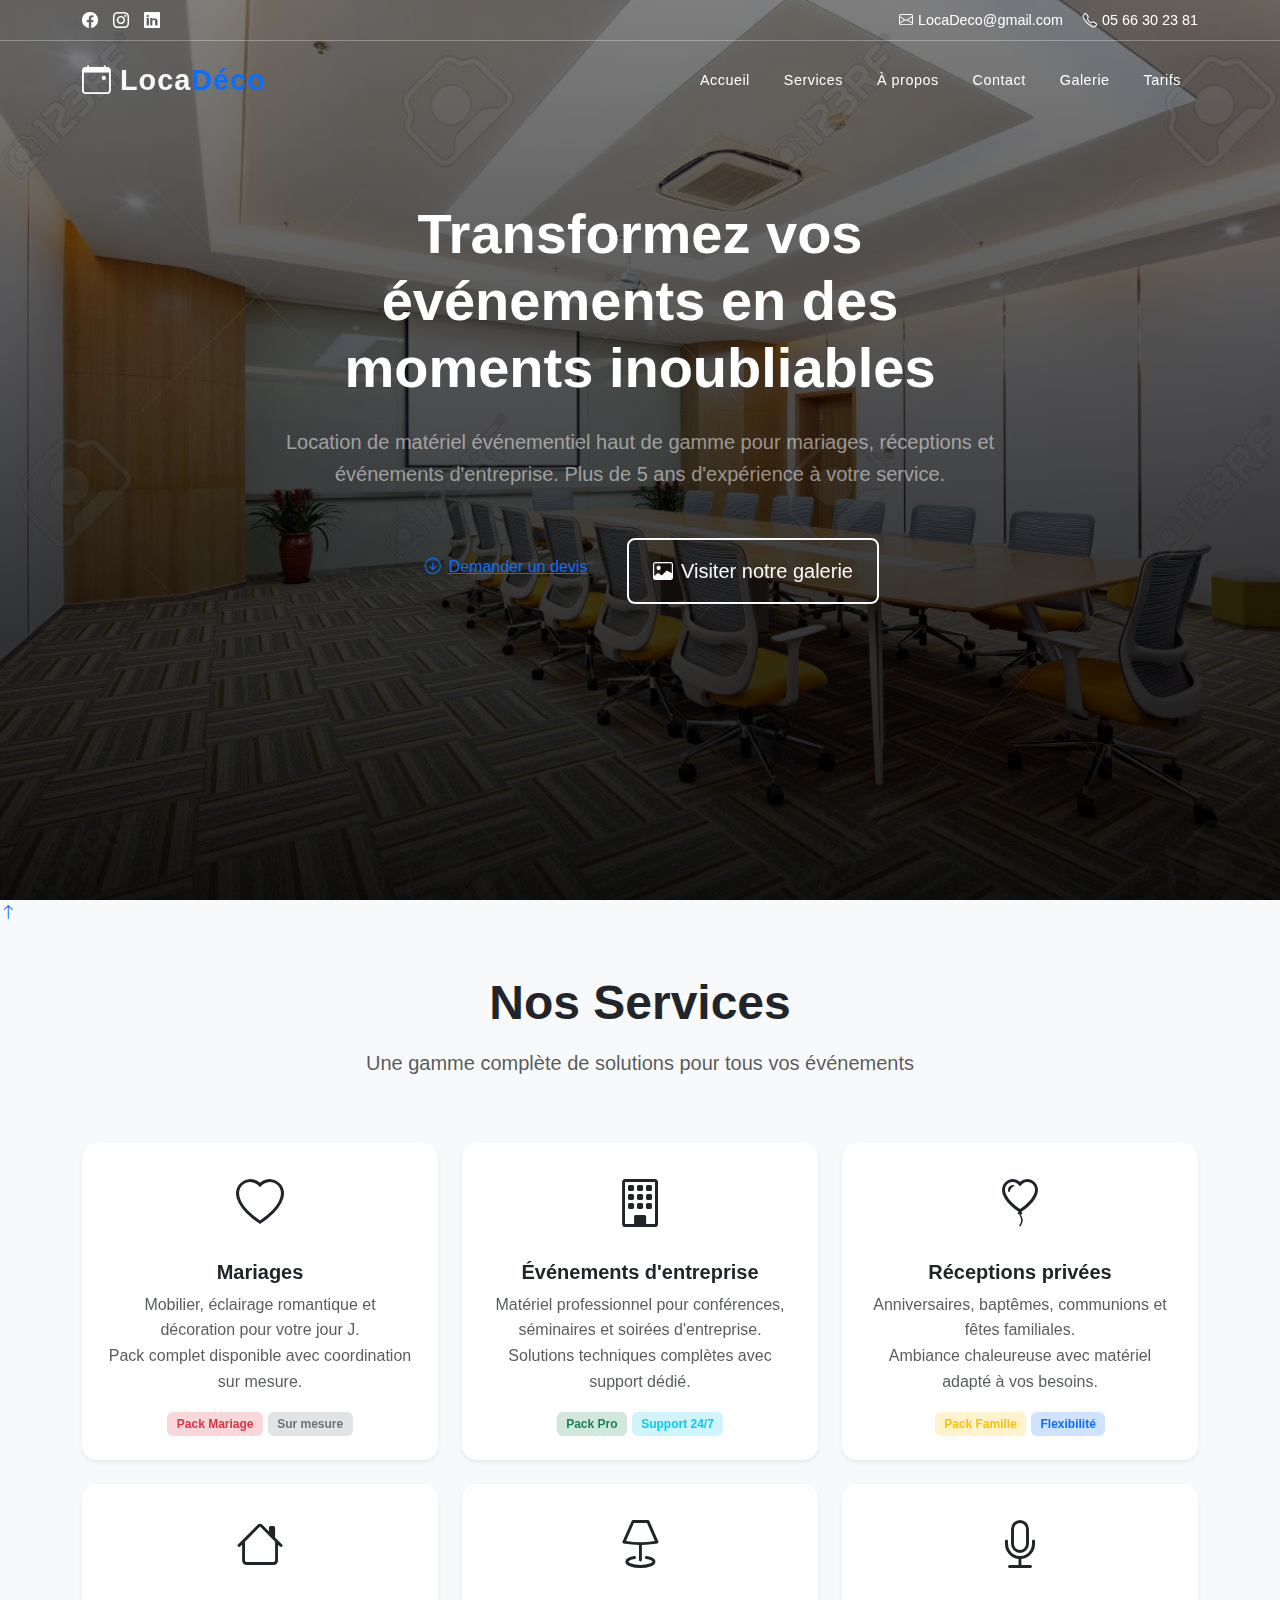
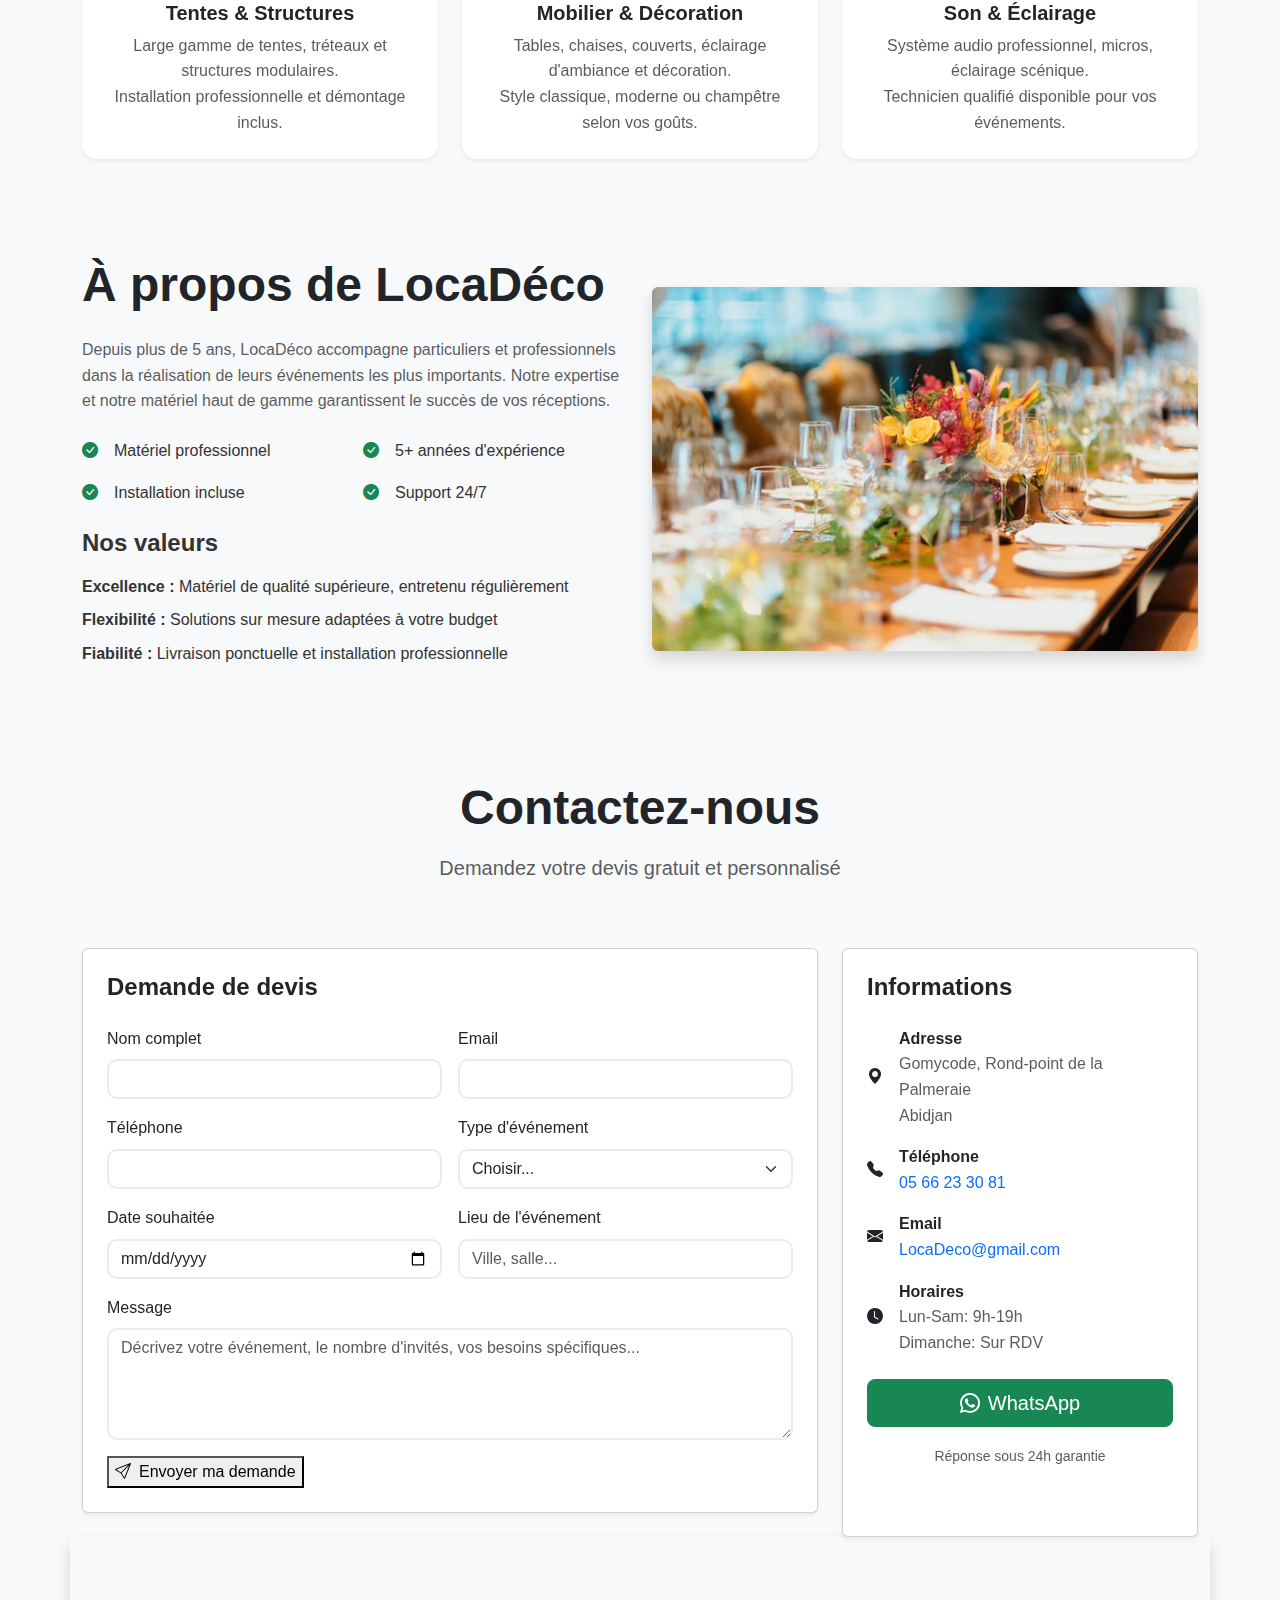
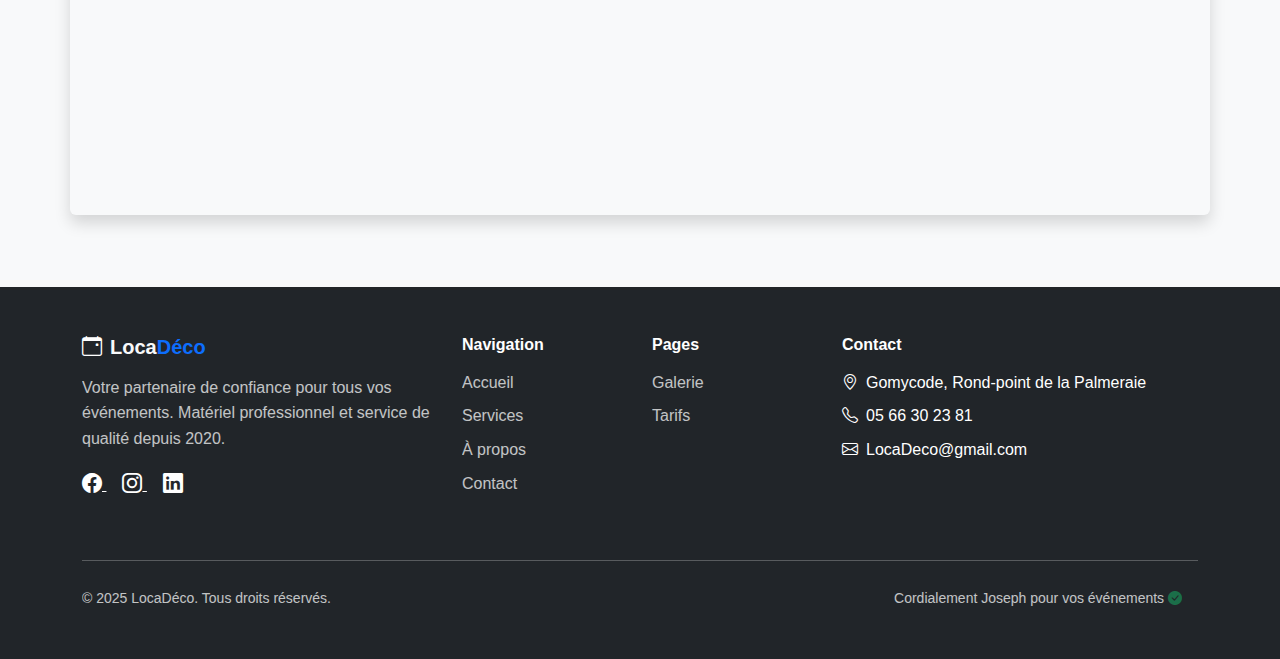
<file: index.html>
<!DOCTYPE html>
<html lang="fr">
<head>
    <meta charset="UTF-8">
    <meta name="viewport" content="width=device-width, initial-scale=1.0">
    <title>LocaDéco - Location événementielle premium</title>
    <meta name="description" content="LocaDéco, spécialiste de la location événementielle. Matériel professionnel pour mariages, réceptions et événements d'entreprise. Devis gratuit.">
    <meta name="keywords" content="Location événementielle, Mariage, Réception, Événement d'entreprise, Matériel professionnel, Location mobilier, Décoration événementielle, Location tentes, Location sonorisation, Location éclairage, Location vaisselle, Devis location, Événementiel premium"/>

    <!-- Bootstrap 5 CSS -->
    <link rel="stylesheet" href="bootstrap-5.3.7-dist/css/bootstrap.css">
    <!-- Bootstrap Icons -->
    <link rel="stylesheet" href="https://cdn.jsdelivr.net/npm/bootstrap-icons@1.11.0/font/bootstrap-icons.css">
    <!--favicon-->
    <link rel="shortcut icon" href="image/calendar4-event.svg" type="image/x-icon">
    <!-- Style CSS -->
    <link rel="stylesheet" href="css/style.css">
    <!-- Navbar CSS -->
    <link rel="stylesheet" href="css/navbar.css">

    <meta property="og:title" content="LocaDéco - Location événementielle premium"/>
    <meta property="og:description" content="Votre partenaire de confiance pour tous vos événements. Location de matériel professionnel."/>
    <meta property="og:image" content="image/hero5.jpg"/>
    <meta property="og:type" content="website"/>
    <meta property="og:url" content="https://locadeco.com/"/>

    <meta name="robots" content="index, follow"/>
    <meta name="author" content="LocaDéco"/>
</head>
<body>

    <!-- navbar -->
    <!-- Barre supérieure avec réseaux sociaux et contact -->
    <div class="top-bar">
        <div class="container">
            <div class="row align-items-center">
                <div class="col-md-6">
                    <div class="social-links-top">
                        <a href="https://www.facebook.com/?locale=fr_FR" target="_blank" rel="nooppener noreferrer" class="social-link" aria-label="Facebook">
                            <i class="bi bi-facebook"></i>
                        </a>
                        <a href="https://www.instagram.com/" target="_blank" rel="nooppener noreferrer" class="social-link" aria-label="Instagram">
                            <i class="bi bi-instagram"></i>
                        </a>
                        <a href="https://fr.linkedin.com/" target="_blank" rel="nooppener noreferrer" class="social-link" aria-label="LinkedIn">
                            <i class="bi bi-linkedin"></i>
                        </a>
                    </div>
                </div>
                <div class="col-md-6">
                    <div class="contact-info-top">
                        <span class="contact-item">
                            <i class="bi bi-envelope"></i>
                            LocaDeco@gmail.com
                        </span>
                        <span class="contact-item">
                            <i class="bi bi-telephone"></i>
                            05 66 30 23 81
                        </span>
                    </div>
                </div>
            </div>
        </div>
    </div>

    <!-- Ligne de séparation -->
    <div class="navbar-divider"></div>

    <!-- Barre principale de navigation -->
    <nav class="navbar navbar-expand-lg navbar-dark main-navbar">
        <div class="container">
            <a class="navbar-brand fw-bold" href="#hero">
                <i class="bi bi-calendar-event me-2"></i><span class="text-light">Loca</span><span class="deco">Déco</span>
            </a>
            
            <button class="navbar-toggler" type="button" data-bs-toggle="collapse" data-bs-target="#navbarNav">
                <span class="navbar-toggler-icon"></span>
            </button>
            
            <div class="collapse navbar-collapse" id="navbarNav">
                <ul class="navbar-nav ms-auto">
                    <li class="nav-item">
                        <a class="nav-link" href="#hero">Accueil</a>
                    </li>
                    <li class="nav-item">
                        <a class="nav-link" href="#services">Services</a>
                    </li>
                    <li class="nav-item">
                        <a class="nav-link" href="#apropos">À propos</a>
                    </li>
                    <li class="nav-item">
                        <a class="nav-link" href="#contact">Contact</a>
                    </li>
                    <li class="nav-item">
                        <a class="nav-link" href="galerie.html">Galerie</a>
                    </li>
                    <li class="nav-item">
                        <a class="nav-link" href="tarifs.html">Tarifs</a>
                    </li>
                </ul>
            </div>
        </div>
    </nav>

    <!-- section hero -->
    <div class="hero-wrapper">
        <section id="hero" class="hero-section">
            <div class="hero-overlay"></div>
            <div class="container">
                <div class="row hero-content-row align-items-center justify-content-center text-center">
                    <div class="col-lg-8 mb-5">
                        <h1 class="display-4 fw-bold text-white mb-4">
                            Transformez vos événements en des moments inoubliables
                        </h1>
                        <p class="lead text-white-50 mb-5">
                            Location de matériel événementiel haut de gamme pour mariages, réceptions et événements d'entreprise. Plus de 5 ans d'expérience à votre service.
                        </p>
                        <div class="d-flex gap-3 justify-content-center flex-wrap">
                            <a href="#contact" class="btn1 btn-light btn-lg px-4 py-3">
                                <i class="bi bi-arrow-down-circle me-2"></i>Demander un devis
                            </a>
                            <a href="galerie.html" class="btn btn-outline-light btn-lg px-4 py-3">
                                <i class="bi bi-image me-2"></i>Visiter notre galerie
                            </a>
                        </div>
                    </div>
                </div>
            </div>
        </section>
    </div>

    <!-- Bouton retour en haut -->
  <a href="#" class="btn-top">
    <i class="bi bi-arrow-up"></i>
  </a>


    <!-- section services -->
    <section id="services" class="py-5 bg-light">
        <div class="container">
            <div class="row">
                <div class="col-12 text-center mb-5">
                    <h2 class="display-5 fw-bold text-dark mb-3">Nos Services</h2>
                    <p class="lead text-muted">Une gamme complète de solutions pour tous vos événements</p>
                </div>
            </div>
            
            <div class="row g-4">
                <!-- Service 1 -->
                <div class="col-lg-4 col-md-6">
                    <div class="card h-100 shadow-sm service-card">
                        <div class="card-body text-center p-4">
                            <div class="service-icon mb-3">
                                <i class="bi1 bi-heart "></i>
                            </div>
                            <h5 class="card-title fw-bold">Mariages</h5>
                            <p class="card-text text-muted">
                            Mobilier, éclairage romantique et décoration pour votre jour J.
                                <br>Pack complet disponible avec coordination sur mesure.
                            </p>
                            <div class="mt-3">
                                <span class="badge bg-danger-subtle text-danger">Pack Mariage</span>
                                <span class="badge bg-secondary-subtle text-secondary">Sur mesure</span>
                            </div>
                        </div>
                    </div>
                </div>
                
                <!-- Service 2 -->
                <div class="col-lg-4 col-md-6">
                    <div class="card h-100 shadow-sm service-card">
                        <div class="card-body text-center p-4">
                            <div class="service-icon mb-3">
                                <i class="bi1 bi-building "></i>
                            </div>
                            <h5 class="card-title fw-bold">Événements d'entreprise</h5>
                            <p class="card-text text-muted">
                                Matériel professionnel pour conférences, séminaires et soirées d'entreprise.
                                <br>Solutions techniques complètes avec support dédié.
                            </p>
                            <div class="mt-3">
                                <span class="badge bg-success-subtle text-success">Pack Pro</span>
                                <span class="badge bg-info-subtle text-info">Support 24/7</span>
                            </div>
                        </div>
                    </div>
                </div>
                
                <!-- Service 3 -->
                <div class="col-lg-4 col-md-6">
                    <div class="card h-100 shadow-sm service-card">
                        <div class="card-body text-center p-4">
                            <div class="service-icon mb-3">
                                <i class="bi1 bi-balloon-heart"></i>
                            </div>
                            <h5 class="card-title fw-bold">Réceptions privées</h5>
                            <p class="card-text text-muted">
                                Anniversaires, baptêmes, communions et fêtes familiales.
                                <br>Ambiance chaleureuse avec matériel adapté à vos besoins.
                            </p>
                            <div class="mt-3">
                                <span class="badge bg-warning-subtle text-warning">Pack Famille</span>
                                <span class="badge bg-primary-subtle text-primary">Flexibilité</span>
                            </div>
                        </div>
                    </div>
                </div>
                
                <!-- Service 4 -->
                <div class="col-lg-4 col-md-6">
                    <div class="card h-100 shadow-sm service-card">
                        <div class="card-body text-center p-4">
                            <div class="service-icon mb-3">
                                <i class="bi1 bi-house "></i>
                            </div>
                            <h5 class="card-title fw-bold">Tentes & Structures</h5>
                            <p class="card-text text-muted">
                                Large gamme de tentes, tréteaux et structures modulaires.
                                <br>Installation professionnelle et démontage inclus.
                            </p>
                        </div>
                    </div>
                </div>
                
                <!-- Service 5 -->
                <div class="col-lg-4 col-md-6">
                    <div class="card h-100 shadow-sm service-card">
                        <div class="card-body text-center p-4">
                            <div class="service-icon mb-3">
                                <i class="bi1 bi-lamp "></i>
                            </div>
                            <h5 class="card-title fw-bold">Mobilier & Décoration</h5>
                            <p class="card-text text-muted">
                                Tables, chaises, couverts, éclairage d'ambiance et décoration.
                                <br>Style classique, moderne ou champêtre selon vos goûts.
                            </p>
                        </div>
                    </div>
                </div>
                
                <!-- Service 6 -->
                <div class="col-lg-4 col-md-6">
                    <div class="card h-100 shadow-sm service-card">
                        <div class="card-body text-center p-4">
                            <div class="service-icon mb-3">
                                <i class="bi1 bi-mic "></i>
                            </div>
                            <h5 class="card-title fw-bold">Son & Éclairage</h5>
                            <p class="card-text text-muted">
                                Système audio professionnel, micros, éclairage scénique.
                                <br>Technicien qualifié disponible pour vos événements.
                            </p>
                        </div>
                    </div>
                </div>
            </div>
        </div>
    </section>

    <!-- section à propos -->
    <section id="apropos" class="py-5">
        <div class="container">
            <div class="row align-items-center">
                <div class="col-lg-6 mb-4 mb-lg-0">
                    <h2 class="display-5 fw-bold text-dark mb-4">À propos de LocaDéco</h2>
                    <p class="text-muted mb-4">
                        Depuis plus de 5 ans, LocaDéco accompagne particuliers et professionnels 
                        dans la réalisation de leurs événements les plus importants. Notre expertise et notre 
                        matériel haut de gamme garantissent le succès de vos réceptions.
                    </p>
                    
                    <div class="row g-3 mb-4">
                        <div class="col-sm-6">
                            <div class="d-flex align-items-center">
                                <i class="bi bi-check-circle-fill text-success me-3"></i>
                                <span>Matériel professionnel</span>
                            </div>
                        </div>
                        <div class="col-sm-6">
                            <div class="d-flex align-items-center">
                                <i class="bi bi-check-circle-fill text-success me-3"></i>
                                <span>5+ années d'expérience</span>
                            </div>
                        </div>
                        <div class="col-sm-6">
                            <div class="d-flex align-items-center">
                                <i class="bi bi-check-circle-fill text-success me-3"></i>
                                <span>Installation incluse</span>
                            </div>
                        </div>
                        <div class="col-sm-6">
                            <div class="d-flex align-items-center">
                                <i class="bi bi-check-circle-fill text-success me-3"></i>
                                <span>Support 24/7</span>
                            </div>
                        </div>
                    </div>
                    
                    <h4 class="fw-bold mb-3">Nos valeurs</h4>
                    <ul class="list-unstyled">
                        <li class="mb-2"><strong>Excellence :</strong> Matériel de qualité supérieure, entretenu régulièrement</li>
                        <li class="mb-2"><strong>Flexibilité :</strong> Solutions sur mesure adaptées à votre budget</li>
                        <li class="mb-2"><strong>Fiabilité :</strong> Livraison ponctuelle et installation professionnelle</li>
                    </ul>
                </div>
                
                <div class="col-lg-6">
                    <img src="image/hero10.jpg" 
                         alt="Équipe Événement Essentiel" 
                         class="img-fluid rounded shadow">
                </div>
            </div>
        </div>
    </section>

    <!-- section contact -->
    <section id="contact" class="py-5 bg-light">
        <div class="container">
            <div class="row">
                <div class="col-12 text-center mb-5">
                    <h2 class="display-5 fw-bold text-dark mb-3">Contactez-nous</h2>
                    <p class="lead text-muted">Demandez votre devis gratuit et personnalisé</p>
                </div>
            </div>
            
            <div class="row">
                <!-- Formulaire -->
                <div class="col-lg-8 mb-4">
                    <div class="card shadow-sm">
                        <div class="card-body p-4">
                            <h4 class="fw-bold mb-4">Demande de devis</h4>
                            <form>
                                <div class="row g-3">
                                    <div class="col-md-6">
                                        <label for="nom" class="form-label">Nom complet </label>
                                        <input type="text" class="form-control" id="nom" required>
                                    </div>
                                    <div class="col-md-6">
                                        <label for="email" class="form-label">Email </label>
                                        <input type="email" class="form-control" id="email" required>
                                    </div>
                                    <div class="col-md-6">
                                        <label for="telephone" class="form-label">Téléphone </label>
                                        <input type="tel" class="form-control" id="telephone" required>
                                    </div>
                                    <div class="col-md-6">
                                        <label for="type-evenement" class="form-label">Type d'événement </label>
                                        <select class="form-select" id="type-evenement" required>
                                            <option value="">Choisir...</option>
                                            <option value="mariage">Mariage</option>
                                            <option value="anniversaire">Anniversaire</option>
                                            <option value="entreprise">Événement d'entreprise</option>
                                            <option value="bapteme">Baptême/Communion</option>
                                            <option value="autre">Autre</option>
                                        </select>
                                    </div>
                                    <div class="col-md-6">
                                        <label for="date" class="form-label">Date souhaitée </label>
                                        <input type="date" class="form-control" id="date" required>
                                    </div>
                                    <div class="col-md-6">
                                        <label for="lieu" class="form-label">Lieu de l'événement</label>
                                        <input type="text" class="form-control" id="lieu" placeholder="Ville, salle...">
                                    </div>
                                    <div class="col-12">
                                        <label for="message" class="form-label">Message </label>
                                        <textarea class="form-control" id="message" rows="4" 
                                                placeholder="Décrivez votre événement, le nombre d'invités, vos besoins spécifiques..." required></textarea>
                                    </div>
                                    <div class="col-12">
                                        <button type="submit" class="btn1 btn-primary btn-lg">
                                            <i class="bi bi-send me-2"></i>Envoyer ma demande
                                        </button>
                                    </div>
                                </div>
                            </form>
                        </div>
                    </div>
                </div>
                
                <!-- Informations de contact -->
                <div class="col-lg-4">
                    <div class="card shadow-sm h-100">
                        <div class="card-body p-4">
                            <h4 class="fw-bold mb-4">Informations</h4>
                            
                            <div class="contact-info mb-4">
                                <div class="d-flex align-items-center mb-3">
                                    <i class="bi1 bi-geo-alt-fill me-3"></i>
                                    <div>
                                        <strong>Adresse</strong><br>
                                        <span class="text-muted">Gomycode, Rond-point de la Palmeraie<br>Abidjan</span>
                                    </div>
                                </div>
                                
                                <div class="d-flex align-items-center mb-3">
                                    <i class="bi1 bi-telephone-fill me-3"></i>
                                    <div>
                                        <strong>Téléphone</strong><br>
                                        <a href="tel:+2250566302381" class="text-decoration-none">05 66 23 30 81</a>
                                    </div>
                                </div>
                                
                                <div class="d-flex align-items-center mb-3">
                                    <i class="bi1 bi-envelope-fill me-3"></i>
                                    <div>
                                        <strong>Email</strong><br>
                                        <a href="mailto:josephemmanuelassiman@gmail.com" class="text-decoration-none">LocaDeco@gmail.com</a>
                                    </div>
                                </div>
                                
                                <div class="d-flex align-items-center mb-4">
                                    <i class="bi1 bi-clock-fill me-3"></i>
                                    <div>
                                        <strong>Horaires</strong><br>
                                        <span class="text-muted">Lun-Sam: 9h-19h<br>Dimanche: Sur RDV</span>
                                    </div>
                                </div>
                            </div>
                            
                            <a href="https://api.whatsapp.com/send/?phone=2250566302381&text&type=phone_number&app_absent=0" target="_blank" rel="nooppener noreferrer" 
                               class="btn btn-success btn-lg w-100 mb-3">
                                <i class="bi bi-whatsapp me-2"></i>WhatsApp
                            </a>
                            
                            <div class="text-center">
                                <small class="text-muted">Réponse sous 24h garantie</small>
                            </div>
                        </div>
                    </div>
                </div>
                <div class="mb-4 rounded-2 shadow" data-aos="fade-up" data-aos-delay="200">
                    <iframe style="border:0; border-radius: 5px; width: 100%; height: 270px;" src="https://www.google.com/maps/embed?pb=!1m18!1m12!1m3!1d3972.345014148144!2d-3.962045925960372!3d5.364228135550294!2m3!1f0!2f0!3f0!3m2!1i1024!2i768!4f13.1!3m3!1m2!1s0xfc1ed9845da8497%3A0xbc07e45f1baa4169!2sGOMYCODE%20Riviera!5e0!3m2!1sfr!2sci!4v1757001523288!5m2!1sfr!2sci" width="600" height="450" style="border:0;" allowfullscreen="" loading="lazy" referrerpolicy="no-referrer-when-downgrade"></iframe>
                </div>
            </div>
        </div>
    </section>

    <!-- footer -->
    <footer class="bg-dark text-white py-5">
        <div class="container">
            <div class="row">
                <div class="col-lg-4 mb-4">
                    <h5 class="fw-bold mb-3">
                        <i class="bi bi-calendar-event me-2"></i><span class="text-light">Loca</span><span class="deco">Déco</span>
                    </h5>
                    <p class="text-light opacity-75">
                        Votre partenaire de confiance pour tous vos événements. 
                        Matériel professionnel et service de qualité depuis 2020.
                    </p>
                    <div class="social-links">
                        <a href="https://www.facebook.com/?locale=fr_FR" class="text-white me-3" aria-label="Facebook">
                            <i class="bi bi-facebook fs-5"></i>
                        </a>
                        <a href="https://www.instagram.com/" class="text-white me-3" aria-label="Instagram">
                            <i class="bi bi-instagram fs-5"></i>
                        </a>
                        <a href="https://fr.linkedin.com/" class="text-white me-3" aria-label="LinkedIn">
                            <i class="bi bi-linkedin fs-5"></i>
                        </a>
                    </div>
                </div>
                
                <div class="col-lg-2 col-md-6 mb-4">
                    <h6 class="fw-bold mb-3">Navigation</h6>
                    <ul class="list-unstyled">
                        <li class="mb-2 lien"><a href="#hero" class="text-light opacity-75 text-decoration-none">Accueil</a></li>
                        <li class="mb-2 lien"><a href="#services" class="text-light opacity-75 text-decoration-none">Services</a></li>
                        <li class="mb-2 lien"><a href="#apropos" class="text-light opacity-75 text-decoration-none">À propos</a></li>
                        <li class="mb-2 lien"><a href="#contact" class="text-light opacity-75 text-decoration-none">Contact</a></li>
                    </ul>
                </div>
                
                <div class="col-lg-2 col-md-6 mb-4">
                    <h6 class="fw-bold mb-3">Pages</h6>
                    <ul class="list-unstyled">
                        <li class="mb-2 lien"><a href="galerie.html" class="text-light opacity-75 text-decoration-none">Galerie</a></li>
                        <li class="mb-2 lien"><a href="tarifs.html" class="text-light opacity-75 text-decoration-none">Tarifs</a></li>
                    </ul>
                </div>
                
                <div class="col-lg-4 mb-4">
                    <h6 class="fw-bold mb-3">Contact</h6>
                    <ul class="list-unstyled">
                        <li class="mb-2">
                            <i class="bi bi-geo-alt me-2"></i>Gomycode, Rond-point de la Palmeraie
                        </li>
                        <li class="mb-2">
                            <i class="bi bi-telephone me-2"></i>05 66 30 23 81
                        </li>
                        <li class="mb-2">
                            <i class="bi bi-envelope me-2"></i>LocaDeco@gmail.com
                        </li>
                    </ul>
                </div>
            </div>
            
            <hr class="my-4 opacity-25">
            
            <div class="row align-items-center">
                <div class="col-md-6">
                    <small class="text-light opacity-75">
                        © 2025 LocaDéco. Tous droits réservés.
                    </small>
                </div>
                <div class="col-md-6 text-md-end">
                    <small class="text-light opacity-75">
                        Cordialement Joseph pour vos événements <i class="bi bi-check-circle-fill text-success me-3"></i>
                    </small>
                </div>
            </div>
        </div>
    </footer>

    <!-- Bootstrap 5 JS -->
    <script src="bootstrap-5.3.7-dist/js/bootstrap.js"></script>

    <!-- Script pour la navbar sticky -->
    <script>
        const navbar = document.querySelector('.main-navbar');
        const topBar = document.querySelector('.top-bar');
        const navbarDivider = document.querySelector('.navbar-divider');
        
        function updateNavbar() {
            const navbarTop = navbar.offsetTop;
            const currentScroll = window.pageYOffset;
            const threshold = topBar ? topBar.offsetHeight : 0;

            if (currentScroll >= threshold) {
                navbar.classList.add('sticky');
                if (topBar) topBar.style.opacity = '0';
                if (navbarDivider) navbarDivider.style.opacity = '0';
            } else {
                navbar.classList.remove('sticky');
                if (topBar) topBar.style.opacity = '1';
                if (navbarDivider) navbarDivider.style.opacity = '1';
            }
        }

        window.addEventListener('scroll', updateNavbar);
        window.addEventListener('resize', updateNavbar);
        // Exécuter au chargement
        updateNavbar();
    </script>
</body>
</html>
</file>
<file: css/style.css>
/* Variables CSS*/
:root {
    --primary-color: #0d6efd;
    --secondary-color: #6c757d;
    --success-color: #198754;
    --warning-color: #ffc107;
    --light-bg: #f8f9fa;
    --dark-bg: #212529;
    --transition: all 0.3s ease;
}

body {
    font-family: 'Segoe UI', Tahoma, Geneva, Verdana, sans-serif;
    line-height: 1.6;
    color: #333;
    background-color: var(--light-bg);
}

/* Scroll comportement smooth */
html {
    scroll-behavior: smooth;
}

/* Espacement des sections */
section {
    scroll-margin-top: 80px; /* Compense la navbar sticky */
}

/* Navbar sticky lors du scroll */
.main-navbar.navbar-sticky {
    position: fixed;
    top: 0;
    background-color: rgba(33, 37, 41, 0.5);
    backdrop-filter: blur(10px);
    box-shadow: 0 2px 20px rgba(0, 0, 0, 0.5);
    padding: 10px 0;
    z-index: 1000;
    transition: all 0.3s ease;
}

.main-navbar {
    position: absolute;
    top: 41px;
    left: 0;
    right: 0;
    z-index: 1000;
    transition: all 0.3s ease;
    background-color: transparent;
    padding: 15px 0;
}

/* Espacement des sections */
section {
    scroll-margin-top: 80px; /* Compense la navbar sticky */
}

/* navigation */
.navbar-brand {
    font-size: 1.5rem;
    transition: var(--transition);
}

.deco {
    color: var(--primary-color);
}

.navbar-brand:hover {
    transform: scale(1.05);
}

.navbar-nav .nav-link {
    font-weight: 500;
    transition: var(--transition);
    position: relative;
}

.navbar-nav .nav-link:hover {
    color: var(--primary-color);
    transform: translateY(-2px);
}

.navbar-nav .nav-link.active {
    color: var(--primary-color);
    font-weight: 600;
}

/* section hero */
.hero-wrapper {
    background: linear-gradient(rgba(0,0,0,0.5), rgba(0,0,0,0.9)), url('../image/hero5.jpg') no-repeat center/cover;
    background-size: cover;
    background-position: center;
    background-attachment: fixed;
    position: relative;
    min-height: 100vh;
}

.hero-section {
    position: relative;
    padding: 80px 0;
    padding-top: 200px; /* Plus d'espace pour la navbar */
}

.hero-overlay {
    position: absolute;
    top: 0;
    left: 0;
    right: 0;
    bottom: 0;
    z-index: 1;
}

.hero-section .container {
    position: relative;
    z-index: 2;
}

.hero-content {
    padding: 50px 0;
}

.hero-title {
    font-size: 3.5rem;
    font-weight: 700;
    color: white;
    margin-bottom: 20px;
    letter-spacing: 2px;
    text-transform: uppercase;
}

.hero-subtitle {
    font-size: 1.3rem;
    color: rgba(255, 255, 255, 0.8);
    margin-bottom: 30px;
    font-weight: 300;
    letter-spacing: 1px;
}

.hero-cta {
    display: inline-block;
    color: white;
    text-decoration: none;
    font-size: 1.1rem;
    font-weight: 500;
    letter-spacing: 1px;
    text-transform: uppercase;
    padding: 15px 0;
    position: relative;
    transition: var(--transition);
}

.hero-cta::after {
    content: '';
    position: absolute;
    bottom: 0;
    left: 0;
    width: 100%;
    height: 2px;
    background-color: white;
    transform: scaleX(1);
    transition: var(--transition);
}

.hero-cta:hover {
    color: white;
    transform: translateY(-3px);
}

.hero-cta:hover::after {
    transform: scaleX(1.2);
}

.hero-section .btn {
    transition: var(--transition);
    border-width: 2px;
}

.hero-section .btn:hover {
    transform: translateY(-3px);
    box-shadow: 0 8px 25px rgba(0, 0, 0, 0.2);
}

/* cartes de services */
.service-card {
    transition: var(--transition);
    border: none;
    border-radius: 15px;
    overflow: hidden;
}

.service-card:hover {
    transform: translateY(-8px);
    box-shadow: 0 15px 35px rgba(0, 0, 0, 0.1) !important;
}

.service-icon i {
    font-size: 3rem;
    display: block;
}

.service-card .badge {
    font-size: 0.75rem;
    padding: 0.5em 0.8em;
}

/* section contact */
.contact-info .bi {
    font-size: 1.2rem;
    width: 24px;
}

.form-control, .form-select {
    border-radius: 10px;
    border: 2px solid #e9ecef;
    transition: var(--transition);
}

.form-control:focus, .form-select:focus {
    border-color: var(--primary-color);
    box-shadow: 0 0 0 0.2rem rgba(13, 110, 253, 0.25);
}

/* galerie */
.gallery-card {
    position: relative;
    border-radius: 15px;
    overflow: hidden;
    transition: var(--transition);
}

.gallery-card img {
    width: 100%;
    height: 250px;
    object-fit: cover;
    transition: var(--transition);
}

.gallery-overlay {
    position: absolute;
    top: 0;
    left: 0;
    right: 0;
    bottom: 0;
    background: rgba(0, 0, 0, 0.8);
    color: white;
    display: flex;
    align-items: center;
    justify-content: center;
    opacity: 0;
    transition: var(--transition);
}

.gallery-card:hover .gallery-overlay {
    opacity: 1;
}

.gallery-card:hover img {
    transform: scale(1.1);
}

.gallery-content {
    text-align: center;
    padding: 20px;
}

.gallery-content h5 {
    margin-bottom: 10px;
    font-weight: 600;
}

/* Filtres galerie */
.btn-group .btn {
    transition: var(--transition);
}

.btn-outline-primary.active {
    background-color: var(--primary-color);
    border-color: var(--primary-color);
}

/* cartes tarifs */
.pricing-card {
    transition: var(--transition);
    border-radius: 15px;
    overflow: hidden;
    border: 2px solid transparent;
}

.pricing-card:hover {
    transform: translateY(-5px);
    box-shadow: 0 15px 35px rgba(0, 0, 0, 0.1);
}

.pricing-featured {
    border-color: var(--primary-color);
    position: relative;
}

.pricing-featured .ribbon {
    position: absolute;
    top: 20px;
    right: -35px;
    background: var(--warning-color);
    color: #000;
    padding: 5px 40px;
    transform: rotate(45deg);
    font-weight: 600;
    font-size: 0.8rem;
    z-index: 10;
}

.price-display {
    margin: 15px 0;
}

.price-currency {
    font-size: 0.9rem;
    opacity: 0.8;
}

.price-amount {
    font-size: 2.5rem;
    font-weight: 700;
    line-height: 1;
    color: var(--primary-color);
}

.price-period {
    font-size: 0.9rem;
    opacity: 0.8;
}

.pricing-features li {
    padding: 5px 0;
}

/* options additionnelles */
.option-card {
    padding: 30px 20px;
    background: white;
    border-radius: 15px;
    transition: var(--transition);
    border: 2px solid transparent;
}

.option-card:hover {
    border-color: var(--primary-color);
    transform: translateY(-5px);
    box-shadow: 0 10px 25px rgba(0, 0, 0, 0.1);
}

.option-icon i {
    font-size: 2.5rem;
}

/* footer */
footer {
    margin-top: auto;
}

.social-links a {
    transition: var(--transition);
}

.social-links a:hover {
    color: var(--primary-color) !important;
    transform: scale(1.2);
}

/* responsive */

/* Mobile */
@media (max-width: 768px) {

    .top-bar {
        display: none;
    }

    .navbar {
        backdrop-filter: blur(20px);
        background-color: rgba(0, 0, 0, 0.5);
        ;
    }

    .navbar-divider {
        display: none;
    }

    .hero-section {
        background-attachment: scroll; /* Fix sur mobile */
    }
    
    .display-4 {
        font-size: 2.5rem;
    }
    
    .display-5 {
        font-size: 2rem;
    }
    
    .btn-lg {
        padding: 12px 24px;
        font-size: 1rem;
    }
    
    .gallery-card img {
        height: 200px;
    }
    
    .service-icon i {
        font-size: 2.5rem;
    }
    
    .option-icon i {
        font-size: 2rem;
    }
}

/* Tablet */
@media (min-width: 768px) and (max-width: 1024px) {
    .gallery-card img {
        height: 220px;
    }
}

/* Animation d'apparition */
@keyframes fadeInUp {
    from {
        opacity: 0;
        transform: translateY(30px);
    }
    to {
        opacity: 1;
        transform: translateY(0);
    }
}

/* Animation sur les éléments visibles */
.animate-on-scroll {
    animation: fadeInUp 0.6s ease-out;
}

/* Boutons avec effet ripple */
.btn {
    position: relative;
    overflow: hidden;
    transition: var(--transition);
}

.btn:hover {
    transform: translateY(-2px);
}

/* Cartes avec effet brillant au hover */
.card:hover {
    box-shadow: 0 10px 25px rgba(0, 0, 0, 0.15);
}

/* utilitaires */

/* Classes d'espacement personnalisées */
.py-7 {
    padding-top: 5rem;
    padding-bottom: 5rem;
}

.my-7 {
    margin-top: 5rem;
    margin-bottom: 5rem;
}

/* Couleurs de texte personnalisées */
.text-white-50 {
    color: rgba(255, 255, 255, 0.5) !important;
}

/* Bordures arrondies */
.rounded-xl {
    border-radius: 1rem;
}

/* accessibilité */

/* Focus visible pour l'accessibilité */
.btn:focus,
.form-control:focus,
.form-select:focus {
    outline: 2px solid var(--primary-color);
    outline-offset: 2px;
}

/* Contraste amélioré pour les liens */
a {
    color: var(--primary-color);
}

a:hover {
    color: #0a58ca;
}

/* performance */

/* Optimisation des transitions */
.card,
.btn,
.gallery-card,
.service-card,
.pricing-card,
.option-card {
    will-change: transform;
}

/* Preload des fonts importantes */
@font-face {
    font-family: 'Segoe UI';
    font-display: swap;
}
</file>
<file: css/navbar.css>
/* Variables communes */
:root {
    --navbar-transition: all 0.3s ease;
    --navbar-hover-color: #e70017fa; /* Rouge vif */
}

/* Barre supérieure */
.top-bar {
    background-color: transparent;
    color: white;
    padding: 8px 0;
    font-size: 0.9rem;
    position: absolute;
    top: 0;
    left: 0;
    right: 0;
    z-index: 1001;
    transition: opacity 0.3s ease;
}

/* Éléments sociaux et contact */
.social-links-top {
    display: flex;
    gap: 15px;
}

.social-link {
    color: white;
    text-decoration: none;
    transition: var(--navbar-transition);
    font-size: 1rem;
}

.social-link:hover,
.nav-action-link:hover {
    color: var(--navbar-hover-color);
    transform: scale(1.1);
}

.contact-info-top {
    display: flex;
    justify-content: flex-end;
    gap: 20px;
}

.contact-item {
    display: flex;
    align-items: center;
    gap: 5px;
}

.contact-item i {
    font-size: 0.9rem;
}

/* Ligne de séparation */
.navbar-divider {
    height: 1px;
    background-color: rgba(255, 255, 255, 0.3);
    margin: 0;
    position: absolute;
    top: 40px;
    left: 0;
    right: 0;
    z-index: 1000;
    transition: opacity 0.3s ease;
}

/* Styles de base pour les navbars */
.main-navbar {
    background-color: transparent;
    padding: 20px 0;
    transition: var(--navbar-transition);
    position: fixed;
    left: 0;
    right: 0;
    top: 41px;
    z-index: 1000;
}

.main-navbar.sticky {
    backdrop-filter: blur(10px);
    padding: 12px 0;
    box-shadow: 0 2px 20px rgba(0, 0, 0, 0.5);
    background-color: #3333339f;
    top: 0;
}

.main-navbar2 {
    background-color: var(--rouge);
    backdrop-filter: blur(3px);
    box-shadow: 0 2px 10px rgba(0, 0, 0, 0.1);
    width: 100%;
    padding: 0.8rem;
    transition: all 0.4s cubic-bezier(0.4, 0, 0.2, 1);
    z-index: 1000;
    position: fixed;
    top: 0;
    transform: translateY(0);
}

.main-navbar2.sticky {
    backdrop-filter: blur(10px);
    box-shadow: 0 2px 10px rgba(0, 0, 0, 0.5);
    background-color: #3333339f;
    transform: translateY(0);
}

.main-navbar {
    top: 32px;
}

.main-navbar2 {
    top: 0;
}

/* Styles communs pour les éléments de navbar */
.main-navbar .navbar-brand,
.main-navbar2 .navbar-brand {
    font-size: 1.8rem;
    color: white;
    font-weight: 700;
    letter-spacing: 1px;
}

.main-navbar .navbar-nav .nav-link,
.main-navbar2 .navbar-nav .nav-link {
    color: white;
    font-weight: 500;
    font-size: 0.9rem;
    letter-spacing: 0.5px;
    padding: 8px 15px;
    margin: 0 2px;
    transition: var(--navbar-transition);
    position: relative;
}

.main-navbar .navbar-nav .nav-link::after,
.main-navbar2 .navbar-nav .nav-link::after {
    content: '';
    position: absolute;
    width: 0;
    height: 2px;
    bottom: 0;
    left: 50%;
    background-color: var(--navbar-hover-color);
    transition: all 0.3s ease;
    transform: translateX(-50%);
}

.main-navbar .navbar-nav .nav-link:hover,
.main-navbar2 .navbar-nav .nav-link:hover {
    color: var(--navbar-hover-color);
}

.main-navbar .navbar-nav .nav-link:hover::after,
.main-navbar2 .navbar-nav .nav-link:hover::after {
    width: 70%;
}

.main-navbar .navbar-nav .nav-link.active,
.main-navbar2 .navbar-nav .nav-link.active {
    color: var(--navbar-hover-color);
    font-weight: 600;
}

.main-navbar .navbar-nav .nav-link.active::after,
.main-navbar2 .navbar-nav .nav-link.active::after {
    width: 70%;
}

/* Actions de la navbar */
.navbar-actions {
    display: flex;
    gap: 15px;
}

.nav-action-link {
    color: white;
    text-decoration: none;
    font-size: 1.1rem;
    transition: var(--navbar-transition);
    padding: 5px;
}

/* Responsive pour la navbar */
@media (max-width: 768px) {

    .social-links-top {
        gap: 10px;
    }
    
    .contact-info-top {
        gap: 10px;
        justify-content: center;
    }
    
    .main-navbar {
        padding: 10px 0;
        top: 0;
    }
    
    .main-navbar .navbar-brand {
        font-size: 1.5rem;
    }
    
    .main-navbar .navbar-nav .nav-link {
        font-size: 0.85rem;
        padding: 6px 10px;
    }
}
</file>
